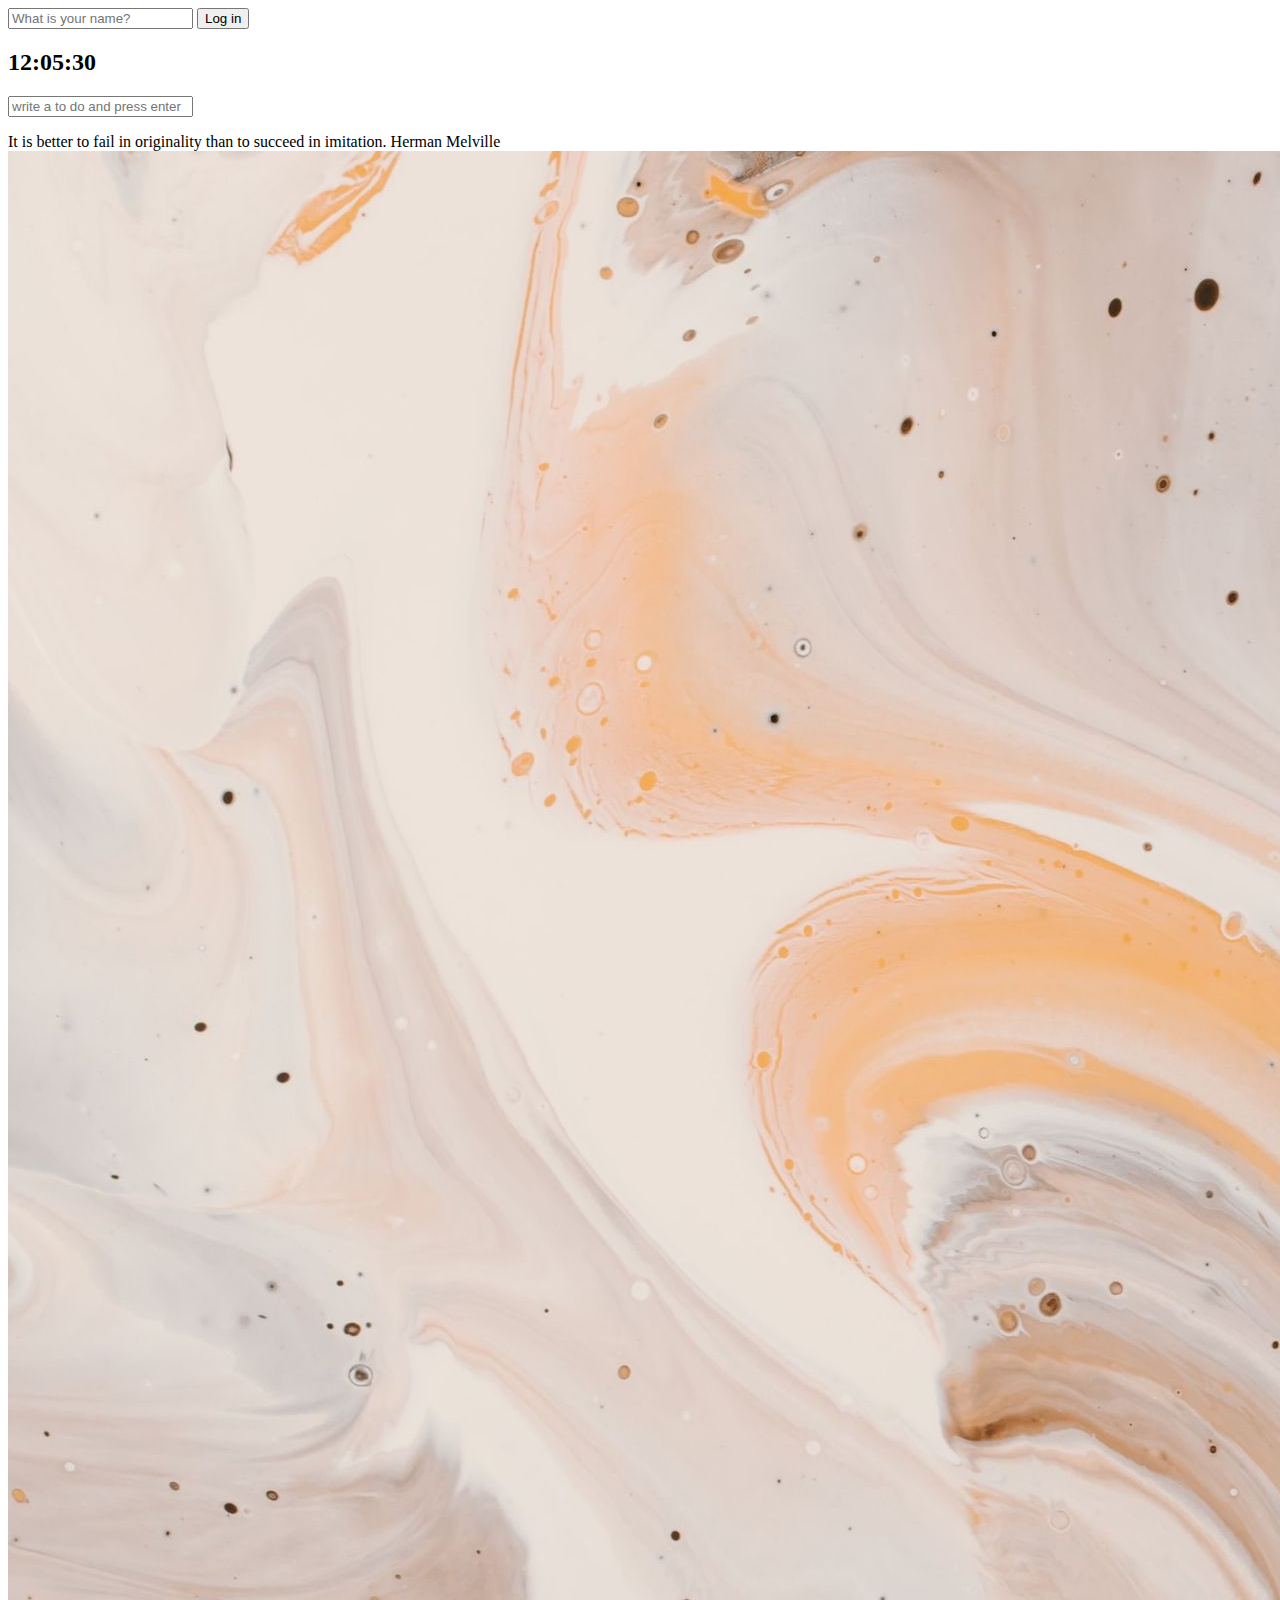
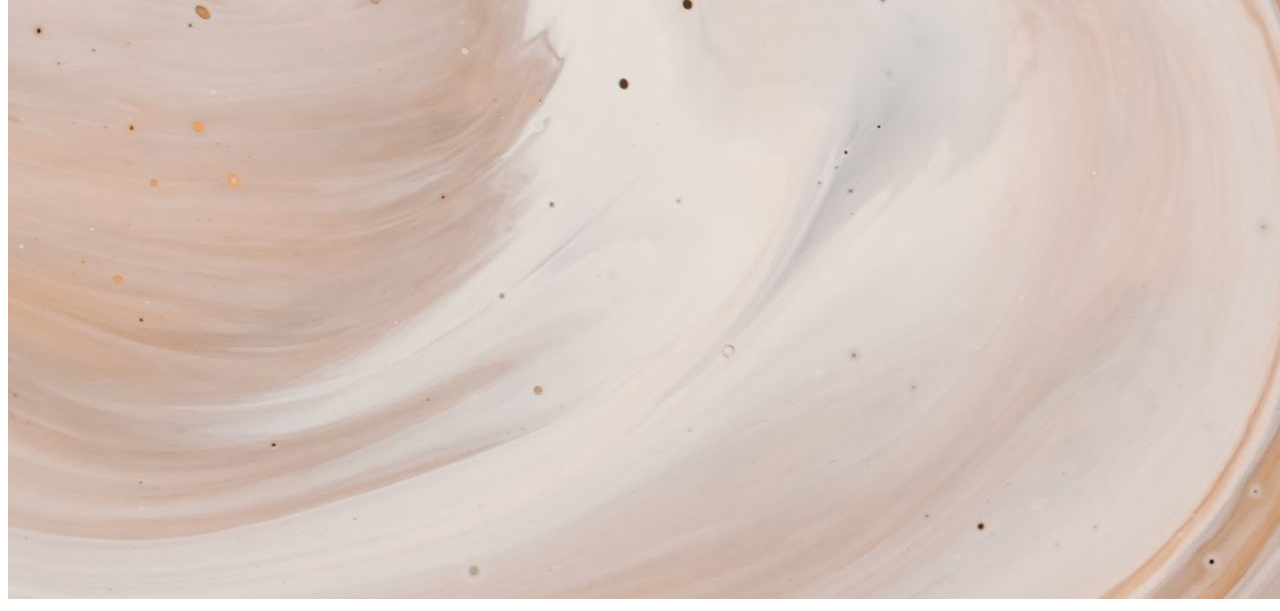
<file: todolist/index.html>
<!DOCTYPE html>
<html lang="en">
<head>
  <meta charset="UTF-8">
  <meta http-equiv="X-UA-Compatible" content="IE=edge">
  <meta name="viewport" content="width=device-width, initial-scale=1.0">
  <link rel="stylesheet" href="css/style.css">
  <title>Document</title>
</head>
<body>
  <form id="login-form" class="hidden">
    <input type="text" maxlength="15" placeholder="What is your name?">
    <input type="submit" value="Log in"></input>
  </form>
  <h1 id="greeting" class="hidden"></h1>

  <h2 id="clock"></h2>

  <form id="todo-form">
    <input type="text" placeholder="write a to do and press enter" required>
  </form>
  <ul id="todo-list">
    
  </ul>

  <div id="quotes">
    <span></span>
    <span></span>
  </div>

  <div id="weather">
    <span></span>
    <span></span>
  </div>

  <script src="js/clock.js"></script>
  <script src="js/greetings.js"></script>
  <script src="js/quotes.js"></script>
  <script src="js/background.js"></script>
  <script src="js/todo.js"></script>
  <script src="js/weather.js"></script>
</body>
</html>
</file>
<file: todolist/css/style.css>
.hidden {
  display: none;
}
</file>
